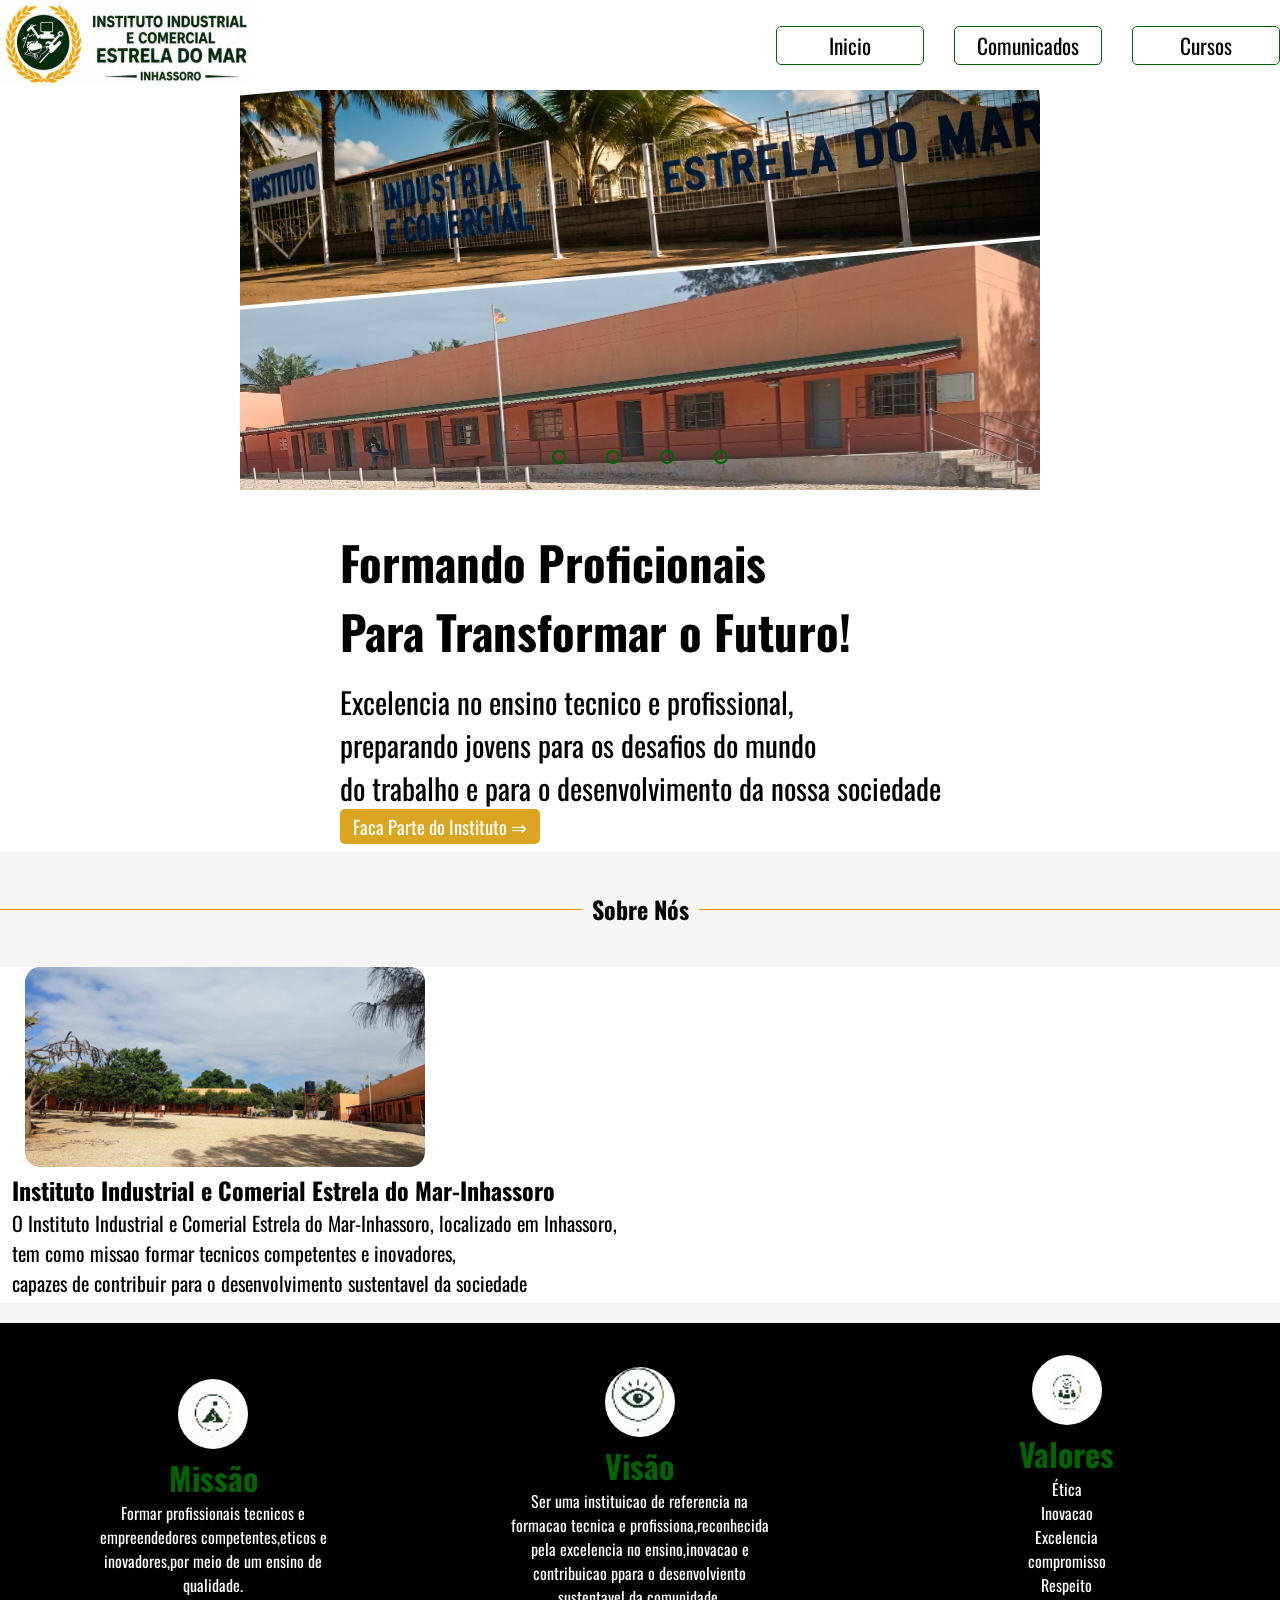
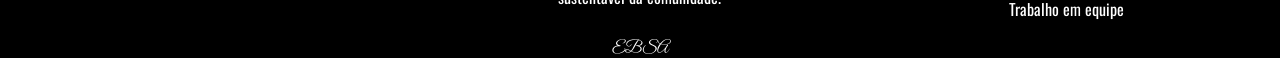
<file: index.html>
<!DOCTYPE html>
<html lang="pt-pt">
<head>
    <meta charset="UTF-8">
    <meta name="viewport" content="width=device-width, initial-scale=1.0">
    <link rel="stylesheet" href="viado.css">
    <title>IICEMI</title>
</head>
<body>
  <header>
    <div id="timbre">
        <img src="mideas/timbre.jpg" alt="timbre da instituicao">
    </div>
    <div id="navegacao">
        <div class="links"  id="inicio"><a href="index.html">Inicio</a></div>
        <div class="links" ><a href="comunicados.html">Comunicados</a></div>
        <div class="links" ><a href="cursos.html">Cursos</a></div>
        <button id='cur'>Área do Formando</button>
    </div>
  </header>
  <main>
    <section id="headersec">
        <div id='eles'>
            <h1 id="supremo">Formando Proficionais<br>Para Transformar o Futuro!</h1>
            <p id="curt">Excelencia no ensino tecnico e profissional,<br>preparando jovens para os desafios do mundo<br>do trabalho e para o desenvolvimento da nossa sociedade</p>
            <button id="edy">Faca Parte do Instituto &rArr;</button>
        </div>
        <div class="slider">
            <div class="slids">
                <input type="radio" name="crlh" id="radio1">
                <input type="radio" name="crlh" id="radio2">
                <input type="radio" name="crlh" id="radio3">
                <input type="radio" name="crlh" id="radio4">


                <div class="move primo">
                    <img src="mideas/escola.jpg" alt="">
                </div>
                <div class="move">
                    <img src="mideas/contabilista.jpg" alt="">
                </div>
                <div class="move">
                    <img src="mideas/mecanicos.jpg" alt="">
                </div>
                <div class="move">
                    <img src="mideas/electrecista.jpg" alt="">
                </div>



                <div class="mauto">
                    <div class="autobtn1"></div>
                    <div class="autobtn2"></div>
                    <div class="autobtn3"></div>
                    <div class="autobtn4"></div>
                </div>

            </div>

            <div class="manave">
                <label for="radio1" class="mbtn"></label>
                <label for="radio2" class="mbtn"></label>
                <label for="radio3" class="mbtn"></label>
                <label for="radio4" class="mbtn"></label>
            </div>


        </div>
    </section>
    <div id="line">
        <div class="line"></div>
        <div class="what">
            <h3 id="amarelo">Sobre Nós</h3>
        </div>
        <div class="line"></div>
    </div>
    
    <section>
        <div class="Sobre">
            <div class="separa">
                <h1>Instituto Industrial e Comerial Estrela do Mar-Inhassoro</h1>
                <p>O Instituto Industrial e Comerial Estrela do Mar-Inhassoro, localizado em Inhassoro,<br>tem como missao formar tecnicos competentes e inovadores,<br>capazes de contribuir para o desenvolvimento sustentavel da sociedade</p>
                
            </div>
            <div id="condado">
                <img src="mideas/sacola.jpg" alt="">
            </div>
            
        </div>

    </section>
  </main>  
  <footer>
    <div>
    <div class="cards">
                <div class="card">
                    <div class="container">
                        <img src="mideas/missao.jpg" alt="">
                    </div>
                    <div class="txt">
                        <h1>Missão</h1>
                        <p class="copia">
                            Formar profissionais tecnicos e empreendedores competentes,eticos e inovadores,por meio de um ensino de qualidade.
                        </p>
                    </div>
                </div>


                <div class="card">
                    <div class="container">
                        <img src="mideas/visao.jpg" alt="">
                    </div>
                    <div class="txt">
                        <h1>Visão</h1>
                        <p class="copia">
                            Ser uma instituicao de referencia na formacao tecnica e profissiona,reconhecida pela excelencia no ensino,inovacao e contribuicao ppara o desenvolviento sustentavel da comunidade.
                        </p>
                    </div>
                </div>


                <div class="card">
                    <div class="container">
                        <img src="mideas/valores.jpg" alt="">
                    </div>                    
                    <div class="txt">
                        <h1>Valores</h1>
                        <p class="copia">
                            Ética <br> Inovacao <br> Excelencia <br> compromisso <br>Respeito <br>Trabalho em equipe
                        </p>
                    </div>
                </div>
            </div>    
    </div>
    <p id="cachoro">EBSA</p>
  </footer>
  <script src="vaitomarnocu.js"></script>
</body>
</html>
</file>
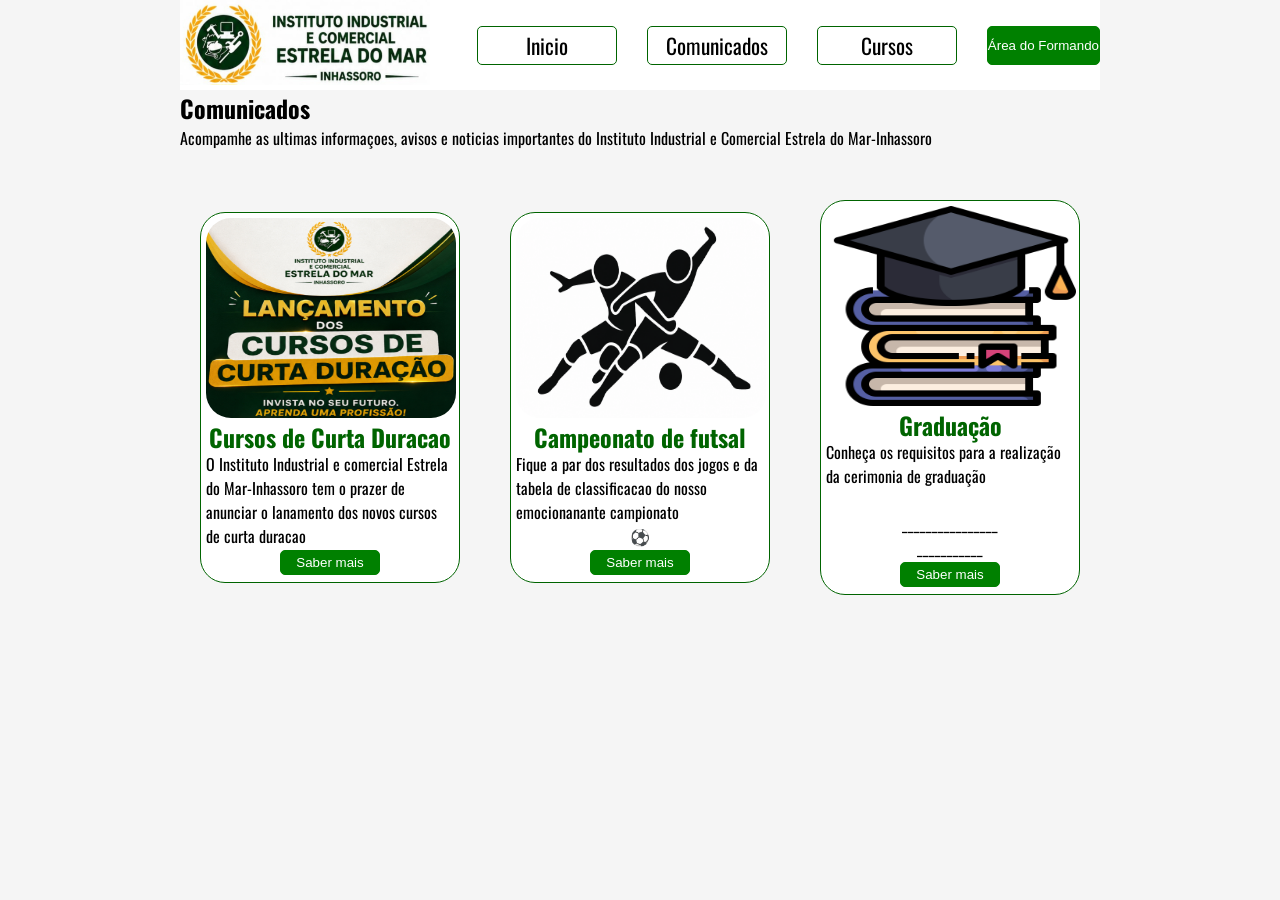
<file: comunicados.html>
<!DOCTYPE html>
<html lang="en">
<head>
    <meta charset="UTF-8">
    <meta name="viewport" content="width=device-width, initial-scale=1.0">
    <link rel="stylesheet" href="any.css">
    <title>comunicados</title>
</head>
<body>
   <header>
    <div id="timbre">
        <img src="mideas/timbre.jpg" alt="timbre da instituicao">
    </div>
    <div id="navegacao">
        <div class="links" ><a href="index.html">Inicio</a></div>
        <div class="links" id="comun" ><a href="comunicados.html">Comunicados</a></div>
        <div class="links" ><a href="cursos.html">Cursos</a></div>
        <button id="fora">Área do Formando</button>
    </div>
  </header>
  <main>
    <section>
        <div id="careca">
            <div>
                <h1>
                Comunicados
                </h1>
                <p>
                Acompamhe as ultimas informaçoes, avisos e noticias importantes do Instituto Industrial e Comercial Estrela do Mar-Inhassoro 
                </p>
                <div class="espacador"></div>

                <div class="cardc">
                    
                    <div class="card">
                        <img src="mideas/cursosa.jpg" alt="">
                        <div class="content">
                            <h1>Cursos de Curta Duracao</h1>
                            <p> O Instituto Industrial e comercial Estrela do Mar-Inhassoro tem o prazer de anunciar o lanamento dos novos cursos de curta duracao</p>
                            <div class="botoes">
                                <button id="ken">Saber mais</button>
                            </div>
                            
                        </div>
                    </div>


                    <div class="card">
                        <img src="mideas/cmpeonato.png" alt="">
                        <div class="content">
                            <h1>Campeonato de futsal</h1>
                            <p>Fique a par dos resultados dos jogos e da tabela de classificacao do nosso emocionanante campionato <br>     <span id="bola">⚽</span></p>
                            <div class="botoes" id="hellknight">
                                <button>Saber mais</button>
                            </div>

                        </div>
                        
                    </div>


                    <div class="card">
                        <img src="mideas/graduacao.png">
                        <div class="content">
                            <h1>Graduação</h1>
                            <p>Conheça os requisitos para a realização da cerimonia de graduação <span id="central"><br>________________ <br>___________  </span> </p>
                            <div class="botoes">
                                <button>Saber mais</button>
                            </div>
                        </div>
                    </div>
                </div>
            </div>


            <div id="destaques">
                <h1>Destaques da Semana</h1>
                <img src="mideas/anucio.jpg" alt="">
            </div>

        </div>
    </section>
  </main>
  <script src="comu.js"></script>
</body>
</html>
</file>
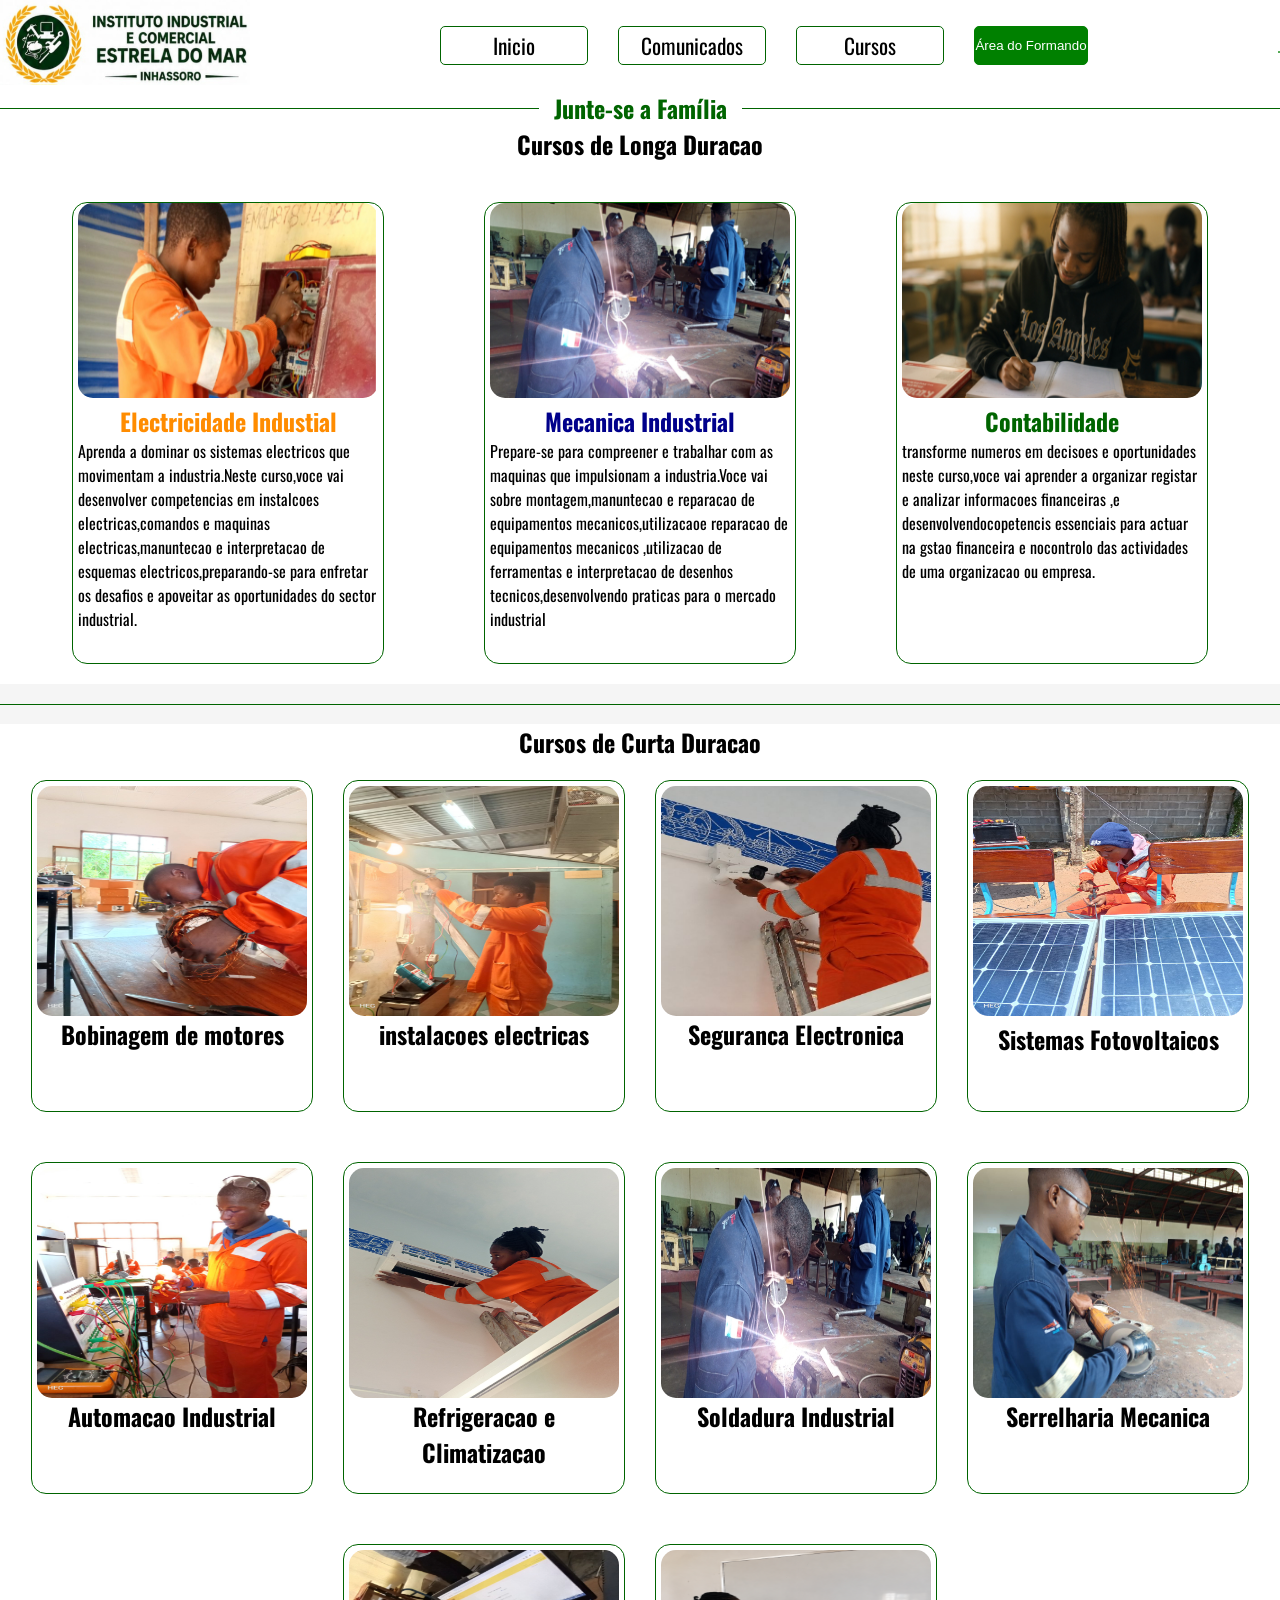
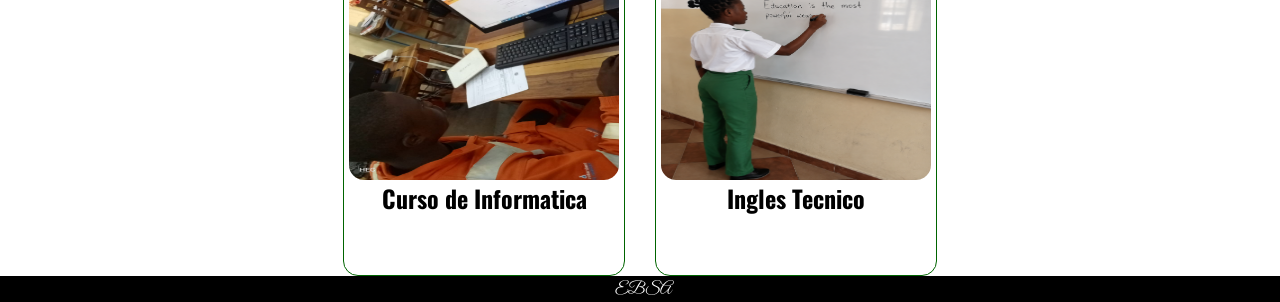
<file: cursos.html>
<!DOCTYPE html>
<html lang="en">
<head>
    <meta charset="UTF-8">
    <meta name="viewport" content="width=device-width, initial-scale=1.0">
    <link rel="stylesheet" href="jan.css">
    <title>cursos</title>
</head>
<body>
    <header>
    <div id="timbre">
        <img src="mideas/timbre.jpg" alt="timbre da instituicao">
    </div>
    <div id="navegacao">
        <div class="links" ><a href="index.html">Inicio</a></div>
        <div class="links" ><a href="comunicados.html">Comunicados</a></div>
        <div class="links" id="cur" ><a href="cursos.html">Cursos</a></div>
        <button id="formando">Área do Formando</button>
    </div>
    <div class="mob">
        <button class="mobnave">
            <div class="navm"></div>
            <div class="navm"></div>
            <div class="navm"></div>
        </button>

    </div>
    </header>  
    <section id="cursos">
        <div id="deco">
            <div class="deco"></div>
            <h1>Junte-se a Família</h1>
            <div class="deco"></div>
        </div>

        <h2>Cursos de Longa Duracao</h2>
        <div id="corno_do_teu_namorado">
            <div class="card" id="kin">
                <img src="mideas/electrecista.jpg" alt="">
                <div class="txt">
                    <h1 id="electricidade">Electricidade Industial</h1>
                    <p>Aprenda a dominar os sistemas electricos que movimentam a industria.Neste curso,voce vai desenvolver competencias em instalcoes electricas,comandos e maquinas electricas,manuntecao e interpretacao de esquemas electricos,preparando-se para enfretar os desafios e apoveitar as oportunidades do sector industrial.</p>
                    <div class="botoes">
                        <button class="cursos" id="elctrica">junte-se a familia</button>
                    </div>
                </div>
            </div>

            <div class="card" id="jan">
                <img src="mideas/mecanicos.jpg" alt="">
                <div class="txt">
                    <h1 id="mecanica">Mecanica Industrial</h1>
                    <p>Prepare-se para compreener e trabalhar com as maquinas que impulsionam a industria.Voce vai sobre montagem,manuntecao e reparacao de equipamentos mecanicos,utilizacaoe reparacao de equipamentos mecanicos ,utilizacao  de ferramentas e interpretacao de desenhos tecnicos,desenvolvendo praticas para o mercado industrial </p>
                    <div class="botoes">
                        <button class="cursos" id="mecanico">junte-se a familia</button>
                    </div>
                </div>
            </div>

            <div class="card" id="kik">
                <img src="mideas/contabilista.jpg" alt="">
                <div class="txt">
                    <h1 id="contabilidade">Contabilidade</h1>
                    <p>transforme numeros em decisoes e oportunidades neste curso,voce vai aprender a organizar registar e analizar informacoes financeiras ,e desenvolvendocopetencis essenciais para actuar na gstao financeira e nocontrolo das actividades de uma organizacao ou empresa. </p>
                    <div class="botoes">
                        <button class="cursos" id="contabilista">junte-se a familia</button>
                    </div>
                </div>
            </div>
        </div>
        <div id="cota">
            <div class="spacer"></div>
        </div>


        <div class="ner">
            <h1>Cursos de Curta Duracao</h1>
            <div id="corda">
                <div class="funk">
                    <img src="mideas/bobinar.jpg" alt="bobinar">
                    <div>
                        <div class="nelio">
                            <h1>
                                Bobinagem de motores
                            </h1>
                            <p></p>
                        </div>
                    </div>
                </div>


                <div class="funk">
                    <img src="mideas/instalacoes.jpg">
                    <div>
                        <div class="nelio">
                            <h1>
                                instalacoes electricas
                            </h1>
                            <p></p>
                        </div>
                    </div>
                </div>


                <div class="funk">
                    <img src="mideas/seguracae.jpg">
                    <div>
                        <div class="nelio">
                            <h1>
                                Seguranca Electronica
                            </h1>
                            <p></p>
                        </div>
                    </div>
                </div>


                <div class="funk delete keep">
                    <div>
                        <img src="mideas/fotovol.jpg" alt="">
                        <div class="nelio">
                            <h1>
                                Sistemas Fotovoltaicos
                            </h1>
                            <p></p>
                        </div>
                    </div>
                </div>


                <div class="funk delete">
                    <img src="mideas/automacao.jpg">
                    <div>
                        <div class="nelio">
                            <h1>
                                Automacao Industrial
                            </h1>
                            <p></p>
                        </div>
                    </div>
                </div>


                <div class="funk delete">
                    <img src="mideas/refrigeracao.jpg">
                    <div>
                        <div class="nelio">
                            <h1>
                                Refrigeracao e Climatizacao
                            </h1>
                            <p></p>
                        </div>
                    </div>
                </div>
                <div class="funk delete">
                    <img src="mideas/mecanicos.jpg">
                    <div>
                        <div class="nelio">
                            <h1>
                                Soldadura Industrial
                            </h1>
                            <p></p>
                        </div>
                    </div>
                </div>
                <div class="funk delete">
                    <img src="mideas/serrelheiro.jpg">
                    <div>
                        <div class="nelio">
                            <h1>
                                Serrelharia Mecanica
                            </h1>
                            <p></p>
                        </div>
                    </div>
                </div>
                <div class="funk delete" >
                    <img src="mideas/info.jpg">
                    <div>
                        <div class="nelio">
                            <h1>
                                Curso de Informatica
                            </h1>
                            <p></p>
                        </div>
                    </div>
                </div>
                <div class="funk delete">
                    <img src="mideas/Ingles.png">
                    <div>
                        <div class="nelio">
                            <h1>
                                Ingles Tecnico
                            </h1>
                            <p></p>
                        </div>
                    </div>
                </div>
            </div>

            
        </div>
        <div class="butor">
            <Button id="mais">Ver mais de curta duracao</Button>
        </div>

    </section>
    <footer>
        <p>EBSA</p>
    </footer>
    <script src="cursos.js"></script>
</body>
</html>
</file>
<file: viado.css>
@font-face {
    font-family: 'oswald';
    src: url(fontes/Oswald-VariableFont_wght.ttf)  format(truetype);
}

@font-face {
    font-family: 'comorant';
    src: url(fontes/CormorantGaramond-VariableFont_wght.ttf) format(truetype);
}

@font-face {
    font-family: 'korewa';
    src: url(fontes/GreatVibes-Regular.ttf) format(truetype);
}

*{
    padding: 0;
    margin: 0;
}

html{
    display: flex;
    flex-direction: column;
    align-items: center;
    justify-content: center;
}

header{
    padding: 0%;
    margin: 0%;
    display: flex;
    justify-content: space-between;
    align-items: center;
    width: 100%;
    background-color: white;
}

body{
    width: 100vw;
    height: auto;
    overflow-x: hidden;
    background-color: whitesmoke;
    padding: 0;
    font-family: 'oswald';
    max-width: 1440px;
    margin: auto;
}
main{
    background-color: whitesmoke;
}

#timbre img{
    width: 250px;
    height: 85px;
}


#navegacao{
    display: flex;
    gap: 30px;
}

a{
    color: black;
    text-decoration: none;
    font-size: 16pt;
}

button{
    color: white;
    background-color: green;
    border: 1px solid green;
    border-radius: 5px;
}

.links{
    padding: 3px;
    border: 1px solid darkgreen;
    border-radius: 5px;
    width: 140px;
    display: flex;
    justify-content: center;
}

.links:hover{
    background-color: darkgreen;
    cursor: pointer;
    transition: 0.4s ease-in-out;
}

.links:hover a{
    color: white;
}

#headersec{
    display: flex;
    justify-content: space-between;
}

#eles{
    padding: 7px;
}


.info{
    width: 570px;
    height: 400px;
}

.slider{
    position: relative;
    width: 100%;
    max-width: 800px;
    max-height: 400px;
    overflow: hidden;
    border-radius: 50px;
}

.slids{
    position: relative;
    width: 400%;
    max-height: 400px;
    display: flex;
    border-radius: 15px;
}

.slids input{
    display: none;
}

.move{
    width: 25%;
    transition:  1.5s;
    position: relative;
    object-fit: cover;
}

.move img{
    max-width: 100%;
    position: relative;
    object-fit: fill;
}

.manave{
    position: absolute;
    width: 100%;
    margin-top: -40px;
    display: flex;
    justify-content: center;
}

.mbtn{
    border: 2px solid darkgreen;
    padding: 5px;
    border-radius: 10px;
    cursor: pointer;
    transition: 1s;
}

.mbtn:not(:last-child){
    margin-right: 40px;
}

#radio1:checked ~ .primo{
    margin-left: 0;
}
#radio2:checked ~ .primo{
    margin-left: -25%;
}
#radio3:checked ~ .primo{
    margin-left: -50%;
}
#radio4:checked ~ .primo{
    margin-left: -75%;
}

.mauto div{
     border: 2px solid goldenrod;
     padding: 5px;
     border-radius: 10px;
     cursor: pointer;
     transition: 0.4s;
}


.mauto{
    position: absolute;
    width: 100%;
    margin-top: -30px;
    display: flex;
    justify-content: center;

}

.mauto div:not(:last-child){
    margin-right: 40px;
}

#radio1:checked ~.mauto .autobtn1{
 background-color: darkgreen;
}
#radio2:checked ~.mauto .autobtn2{
 background-color: darkgreen;
}
#radio3:checked ~.mauto .autobtn3{
 background-color: darkgreen;
}
#radio4:checked ~.mauto .autobtn4{
 background-color: darkgreen;
}

/*agora vamos mxer om a pora do card da section do main*/
.Sobre{
    display: flex;
    background-color: white;
}

.separa{
    display: flex;
    flex-direction: column;
}


#condado{
    width: 100%;
    max-width: 450px;
    max-height: 250px;
    object-fit: cover;
}
#condado img{
    object-fit: cover;
    width: 100%;
    height: 100%;
    border-radius: 15px;
    margin-left: 15px;
    margin-right: auto;
}


/*bora mexer com os mini cards?*/
.cards{
    display: flex;
    justify-content: space-between;
}

.card{
    display: flex;
    flex-direction: column;
    justify-content: center;
    align-items: center;
    margin-top: 30px;
    width: 260px;
    border-radius: 20px;
    color: white;
    margin: auto;
    margin-top: 15px;
    height: 300px;
}

.card img{
    border-radius: 50%;
}

.txt h1{
    text-align: center;
    color: darkgreen;
}
.txt p{
    text-align: center;
}

.container{
    width: fit-content;
}

.container img{
    width: 70px;
    height: 70px;
}


#headersec{
    background-color: white;
}

.what{
    margin: 40px 10px;
}

#line{
    display: flex;
    align-items: center;
    justify-content: center;
    width: 100%;
}

.line{
    flex: 1;
    min-width: 0;
    height: 1px;
    background-color: darkorange;
}

/*bora trabalhar com esses testimhos */
#supremo{
    font-size: 35pt;
    margin-top: 30px;
}

#curt{
    font-size: 22pt;
    margin-top: 15px;
}
/* agora o botao do header*/
#edy{
    width: 200px;
    height: 35px;
    background-color: goldenrod;
    border: none;
    font-family: 'oswald';
    font-size: 14pt;
    cursor: pointer;
}

/*agora vamosde testos da arte mais de baixa do the bagus.*/
#amarelo{
    font-size: 18pt;
}
.separa p{
    font-size: 15pt;
}

footer{
    margin: 20px 0 0 ;
    background-color: black;
}
footer #cachoro {
    font-family: 'korewa';
    color: white    ;
    text-align: center;
}


@media (max-width: 1339px) {
    #cur{
        display: none;
    }

    .separa{
        display: flex;
        flex-direction: column;
    }
    
    #headersec{
        display: flex;
        flex-direction: column-reverse;
        align-items: center;
        justify-content: center;
        margin: auto;
    }

    .slider{
        min-width: 400px;
        min-height: 200px;
        border-radius: 0%;
    }

    .slides{
        min-width: 200%;
        min-height: 200px;
    }

    .move img{
        min-width: 400px;
    }

    .Sobre{
        display: flex;
        flex-direction: column-reverse;
        height: fit-content;
    }
    #condado{
        display: flex;
        justify-content: center;
        align-items: center;
        object-fit: fill;
    }

    #condado img{
        width: 100%;
        max-width: 400px;
        max-height: 200px;
        border-radius: 15px;
        object-fit: cover;
        margin: 0;
    }

    .separa{
        padding: 5px 12px ;
    }

}

@media (max-width: 920px) {
    header{
        display: flex;
        flex-direction: column;
        margin-bottom: 15px;
    }

    #timbre{
        width: fit-content;
        height: fit-content;
    }
    
    .separa{
        display: flex;
        flex-direction: column-reverse;
    }

    #inicio{
        display: none;
    }

    #cur{
        display: none;
    }

    .text{
        display: flex;
        flex-direction: column;
    }
    main{
        margin-top: 20px;
    }

    #navegacao{
        margin-top: 20px;
    }

    .cards{
        display: flex;
        flex-wrap: wrap;
    }
}
</file>
<file: any.css>
@font-face {
    font-family: 'oswald';
    src: url(fontes/Oswald-VariableFont_wght.ttf)  format(truetype);
}

@font-face {
    font-family: 'comorant';
    src: url(fontes/CormorantGaramond-VariableFont_wght.ttf) format(truetype);
}

@font-face {
    font-family: 'korewa';
    src: url(fontes/GreatVibes-Regular.ttf) format(truetype);
}

html{
    display: flex;
    flex-direction: column;
    align-items: center;
    justify-content: center;
}

*{
    padding: 0;
    margin: 0;
    box-sizing: border-box;
}

header{
    padding: 0%;
    margin: 0%;
    display: flex;
    justify-content: space-between;
    align-items: center;
    width: 100%;
    background-color: white;
    height: 15vh;
}

body{
    width: 100vw;
    height: auto;
    overflow-x: hidden;
    background-color: whitesmoke;
    padding: 0;
    font-family: 'oswald';
    max-width: 1440px;
    margin: auto;
}
main{
    background-color: whitesmoke;
}

#timbre img{
    width: 250px;
    height: 85px;
}


#navegacao{
    display: flex;
    gap: 30px;
}

a{
    color: black;
    text-decoration: none;
    font-size: 16pt;
}

button{
    color: white;
    background-color: green;
    border: 1px solid green;
    border-radius: 5px;
}

.links{
    padding: 3px;
    border: 1px solid darkgreen;
    border-radius: 5px;
    width: 140px;
    display: flex;
    justify-content: center;
}

.links:hover{
    background-color: darkgreen;
    cursor: pointer;
    transition: 0.4s ease-in-out;
}

.links:hover a{
    color: white;
}


main{
    display: flex;
    justify-content: center;
    align-items: center;
    height: 100%;
    width: 100%;
}

section{
    height: 100%;
    width: 100%;
    position: inherit;
}


#careca{
    display: flex;
    height: 100%;
    justify-content: space-between;
}

#destaques{
    max-height: 100%;

}

#destaques h1{
    text-align: center;
}

#destaques img{
    width: 420px;
    max-height: 90%;
    border-radius: 25px;
}

.espacador{
    width: 100%;
    margin: 50px;
}

.cardc{
    display: flex;
    position: absolute;
    flex-wrap: wrap;
    align-items: center;
    justify-content: center;
    gap: 30px;
}

.card{
    background-color: white;
    border-radius: 25px;
    border: 1px solid darkgreen;
    width: 260px;
    padding: 5px;
    margin-left: 20px;
    position: relative;

}

.card:hover{
    margin-top: -15px;
    box-shadow: 2px 2px 15px black;
    transition: 0.5s ease-in-out;
    cursor: pointer;
    margin-bottom: 15px;
}

.cardc img{
    width: 250px;
    height: 200px;
    border-radius: 25px;
    margin-top: 0;
    
}

.content{
    height: calc(100% - 200px);
}

.content h1{
    color: darkgreen;
    line-height: 22pt;
    text-align: center;
}

.botoes{
    margin-left: auto;
    margin-right: auto;
    width: fit-content;
    margin-bottom: 2px;
}

.botoes button{
    width: 100px;
    height: 25px;
    cursor: pointer;
}

#bola{
    text-align: center;
    display: flex;
    align-items: center;
    justify-content: center;
}

#central{
    text-align: center;
    display: flex;
    justify-content: center;
}



@media (max-width: 1335px) {
    #destaques{
        display: none;
    }

    header{
        height: fit-content;
    }

    #timbre{
        width: fit-content;
        height: fit-content;
    }

    html{
        display: flex;
        justify-content: center;
        align-items: center;
    }

    body{
        max-width: 920px;
    }
}

@media (max-width: 815px) {

    header{
        display: flex;
        flex-direction: column;
    }
    #comun{
        display: none;
    }
    #fora{
        display: none;
    }
    #navegacao{
        margin-top: 10px;
        margin-bottom: 15px;
    }
    
}
</file>
<file: jan.css>
@font-face {
    font-family: 'oswald';
    src: url(fontes/Oswald-VariableFont_wght.ttf)  format(truetype);
}

@font-face {
    font-family: 'comorant';
    src: url(fontes/CormorantGaramond-VariableFont_wght.ttf) format(truetype);
}

@font-face {
    font-family: 'korewa';
    src: url(fontes/GreatVibes-Regular.ttf) format(truetype);
}

html{
    display: flex;
    align-items: center;
    justify-content: center;
}

*{
    padding: 0;
    margin: 0;
}

header{
    padding: 0;
    margin: 0;
    display: flex;
    justify-content: space-between;
    align-items: center;
    width: 100%;
    background-color: white;
}

body{
    width: 100vw;
    height: auto;
    overflow-x: hidden;
    background-color: whitesmoke;
    padding: 0;
    font-family: 'oswald';
    max-width: 1440px;
    margin: auto;
}

main{
    background-color: whitesmoke;
}

#timbre img{
    width: 250px;
    height: 85px;
}


#navegacao{
    display: flex;
    gap: 30px;
}

a{
    color: black;
    text-decoration: none;
    font-size: 16pt;
}

button{
    color: white;
    background-color: green;
    border: 1px solid green;
    border-radius: 5px;
}

.links{
    padding: 3px;
    border: 1px solid darkgreen;
    border-radius: 5px;
    width: 140px;
    display: flex;
    justify-content: center;
}

.links:hover{
    background-color: darkgreen;
    cursor: pointer;
    transition: 0.4s ease-in-out;
}

.links:hover a{
    color: white;
}

#corno_do_teu_namorado{
    display: flex;
    flex-wrap: wrap;
    gap: 100px;
    align-items: center;
    justify-content: center;
    padding: 20px 0px;
    border-radius: 15px;
}

.card{
    width: 310px;
    border: 1px solid darkgreen;
    height: 460px;
    border-radius: 15px;
    display: flex;
    flex-direction: column;
    align-items: center;
    justify-content: center;
    margin-top: 20px;
}

.card:hover{
    margin-top: -15px;
    margin-bottom: 15px;
    box-shadow: 3px 5px 15px black;
    cursor: pointer;
    transition: 0.5s ease-in-out;
}

.card img{
    width: 300px;
    height: 200px;
    border-radius: 15px;
}

.botoes{
    margin: auto;
    width: fit-content;
    margin-top: 0;
}

.cursos{
    width: 120px;
    height: 30px;
}

#deco h1{
    color: darkgreen;
}

#cursos h2{text-align: center;}


#electricidade{
    color: darkorange;
    text-align: center;
}


#elctrica{
    background-color: transparent;
    border: none;
    color: transparent;
}


#mecanica{
    text-align: center;
    color: darkblue;
}

#mecanico{
    background-color: transparent;
    border: none;
    color: transparent;
}

#contabilidade{
    text-align: center;
    color: darkgreen;
}


#contabilista{
    background-color: transparent;
    border: none;
    color: transparent;
}

#corda{
    display: flex;
    flex-wrap: wrap;
    gap: 30px;
    align-items: center;
    justify-content: center;
}

.funk{
    width: 270px;
    height: 320px;
    border: 1px solid darkgreen;
    border-radius: 15px;
    display: flex;
    flex-direction: column;
    align-items: center;
    padding: 5px;
    margin-top: 20px;
}

.funk:hover{
    margin-top: -15px;
    margin-bottom: 15px;
    box-shadow: 2px 5px 15px black;
    transition: 0.5s ease-in-out;
    cursor: pointer;
}

.funk img{
    width: 270px;
    height: 230px;
    border-radius: 15px;
}

.ner h1{
    text-align: center;
}

.txt{
    padding: 5px;
    max-height: 255px;
    min-height: 255px;
}

#cota{
    height: 40px;
    width: 100%;
    background-color: whitesmoke;
    display: flex;
    align-items: center;
}

.spacer{
    width: 100%;
    height: 1px;
    background-color: darkgreen;
    margin:  0px;
}

.deco{
    flex: 1;          /* substitui o width: 100% */
    min-width: 0;      /* garante que consegue encolher */
    height: 1px;
    background-color: darkgreen;
}

#deco{
    display: flex;
    align-items: center;
    width: 100%;
}

#deco h1{
    max-width: 700px;
    text-align: center;
    white-space: nowrap;
    padding: 0 15px;
}

section{
    background-color: white;
}

.butor{
    margin: 25px auto;
    width: fit-content;
    display: none;
}

#mais{
    width: 250px;
    background-color: darkgreen;
    color: white;
    height: 25px;
    display: none;
    font-family: 'oswald';
}

footer{
    width: 100%;
    background-color: black;
    padding: 3px;
}

footer p{
    font-family: 'korewa';
    color: white;
    text-align: center;
}


@media (max-width: 400px) {
    header{
        display: flex;
        flex-direction: column;
    }
    #cur{
        display: none;
    }

    #formando{
        display: none;
    }
    .delete{
        display: none;
    }
    

    .keep{
        display: block;
    }

    #mais{
        display: block;
    }

    .butor{
        display: block;
    }
}


@media (max-width: 740px) {
    header{
        display: flex;
        flex-direction: column;
    }
    #cur{
        display: none;
    }

    #formando{
        display: none;
    }
    .delete{
        display: none;
    }
    

    .keep{
        display: block;
    }

    #mais{
        display: block;
    }

    .butor{
        display: block;
    }
}
</file>
